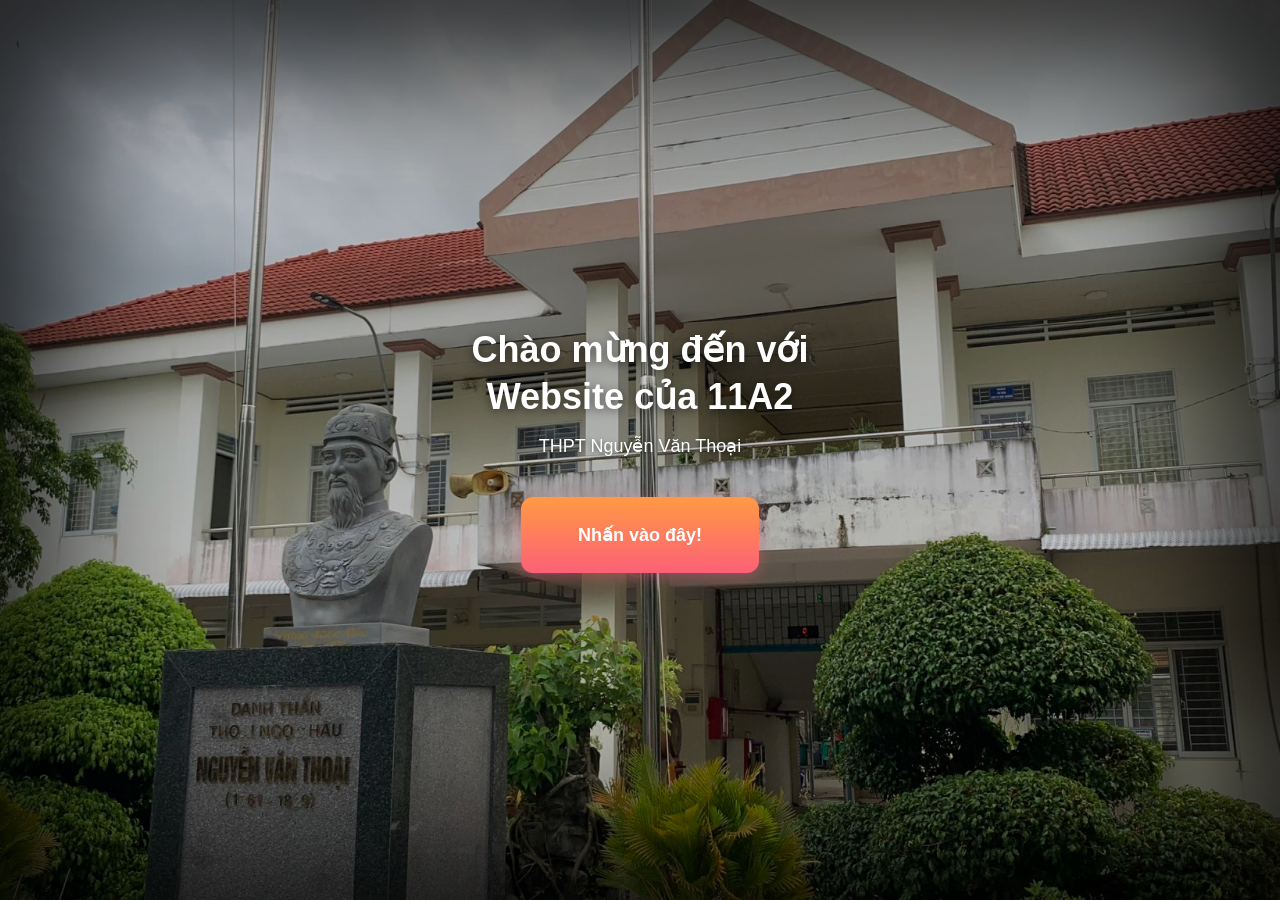
<file: index.html>
<!DOCTYPE html>
<html lang="vi">
<head>
    <meta charset="UTF-8">
    <meta name="viewport" content="width=device-width, initial-scale=1.0">
    <title>Chào mừng - Lớp 11A2</title>
    <link rel="icon" type="image/png" href="favicon.png">
    <link rel="stylesheet" href="style.css">
</head>
<body>
    <!-- Trang 1: Giao diện mở đầu -->
    <section class="hero">
        <div class="hero-overlay"></div>
        <div class="hero-content">
            <h1>Chào mừng đến với<br>Website của 11A2</h1>
            <p>THPT Nguyễn Văn Thoại</p>
            <!-- Nút này bấm vào sẽ chuyển sang file trang-chinh.html -->
            <a href="trang-chinh.html" class="btn-hero">Nhấn vào đây!</a>
        </div>
    </section>
</body>
</html>
</file>
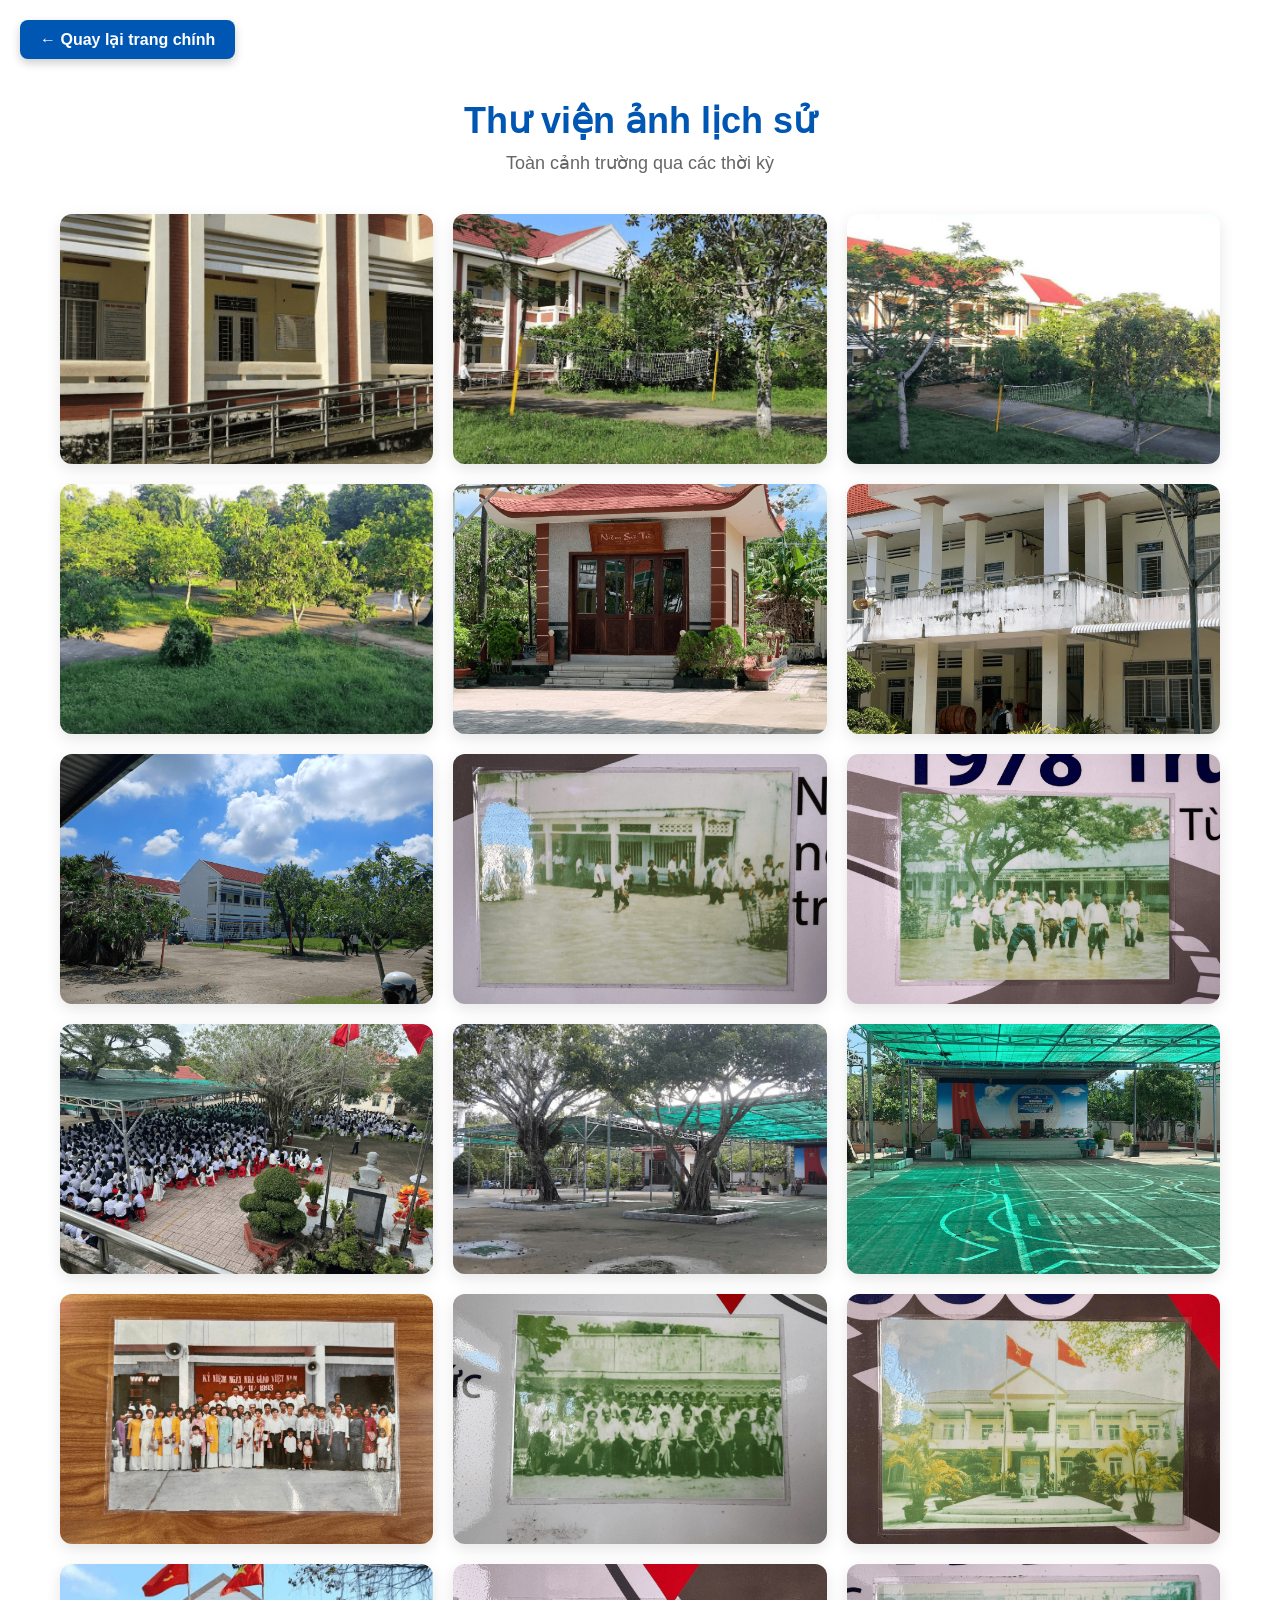
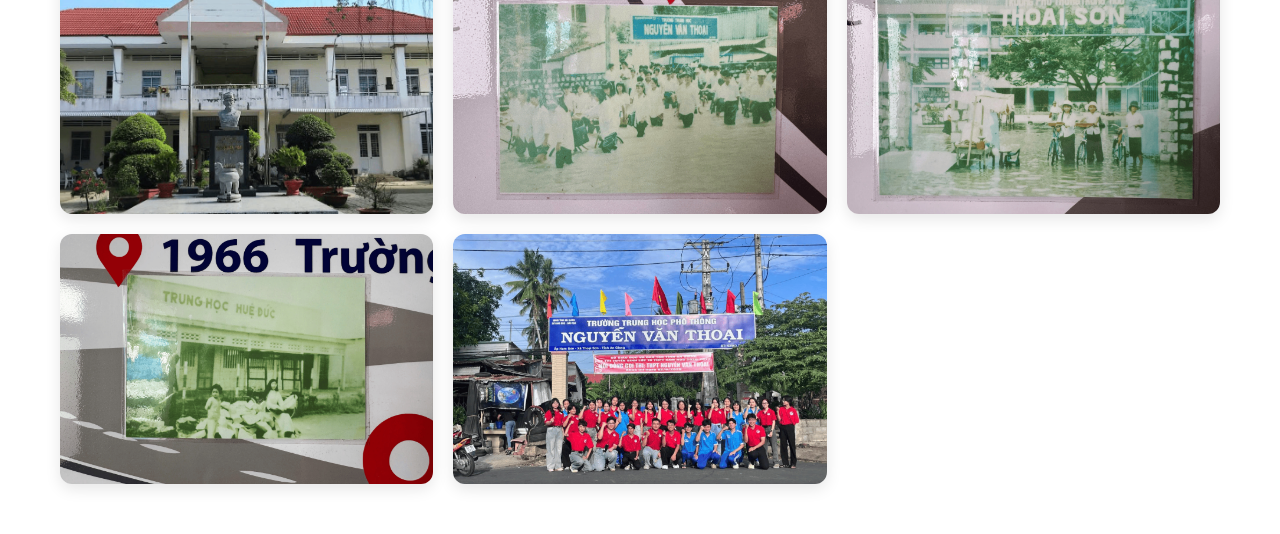
<file: thu-vien.html>
<!DOCTYPE html>
<html lang="vi">
<head>
    <meta charset="UTF-8">
    <meta name="viewport" content="width=device-width, initial-scale=1.0">
    <title>Thư viện ảnh - Lớp 11A2</title>
    <link rel="icon" type="image/png" href="favicon.png">
    <link rel="stylesheet" href="style.css">
    <style>
        .gallery-container {
            max-width: 1200px;
            margin: 100px auto 50px auto;
            padding: 0 20px;
            text-align: center;
        }
        .gallery-title {
            font-size: 36px;
            color: #0056b3;
            margin-bottom: 10px;
            font-weight: 900;
        }
        .gallery-subtitle {
            font-size: 18px;
            color: #666;
            margin-bottom: 40px;
        }
        /* Lưới ảnh: tự động chia 3 cột trên máy tính, 1 cột trên điện thoại */
        .gallery-grid {
            display: grid;
            grid-template-columns: repeat(auto-fill, minmax(300px, 1fr));
            gap: 20px;
        }
        .gallery-grid img {
            width: 100%;
            height: 250px;
            object-fit: cover;
            border-radius: 12px;
            box-shadow: 0 5px 15px rgba(0,0,0,0.1);
            transition: transform 0.3s;
            cursor: pointer;
        }
        .gallery-grid img:hover {
            transform: scale(1.03);
        }
        /* Nút quay lại */
        .back-btn {
            position: fixed;
            top: 20px;
            left: 20px;
            background-color: #0056b3;
            color: white;
            padding: 10px 20px;
            border-radius: 8px;
            text-decoration: none;
            font-weight: bold;
            z-index: 1000;
            box-shadow: 0 4px 10px rgba(0,0,0,0.2);
        }
        .back-btn:hover { background-color: #003d82; }
    </style>
</head>
<body>
    <!-- Nút quay lại trang chính -->
    <a href="trang-chinh.html" class="back-btn">← Quay lại trang chính</a>

    <div class="gallery-container">
        <h1 class="gallery-title">Thư viện ảnh lịch sử</h1>
        <p class="gallery-subtitle">Toàn cảnh trường qua các thời kỳ</p>

        <!-- Lưới chứa 30 tấm ảnh -->
        <div class="gallery-grid">
            <!-- Ảnh 1 đến 30 (Dán đủ 30 thẻ img) -->
            <img src="csvs10.jpg" alt="Ảnh 10" loading="lazy">
            <img src="csvs11.jpg" alt="Ảnh 11" loading="lazy">
            <img src="csvs12.jpg" alt="Ảnh 12" loading="lazy">
            <img src="csvs13.jpg" alt="Ảnh 13" loading="lazy">
            <img src="csvs14.jpg" alt="Ảnh 14" loading="lazy">
            <img src="csvs15.jpg" alt="Ảnh 15" loading="lazy">
            <img src="csvs16.jpg" alt="Ảnh 16" loading="lazy">
            <img src="csvs17.jpg" alt="Ảnh 17" loading="lazy">
            <img src="csvs18.jpg" alt="Ảnh 18" loading="lazy">
            <img src="csvs19.jpg" alt="Ảnh 19" loading="lazy">
            <img src="csvs20.jpg" alt="Ảnh 20" loading="lazy">
            <img src="csvs21.jpg" alt="Ảnh 21" loading="lazy">
            <img src="csvs22.jpg" alt="Ảnh 22" loading="lazy">
            <img src="csvs24.jpg" alt="Ảnh 24" loading="lazy">
            <img src="csvs25.jpg" alt="Ảnh 25" loading="lazy">
            <img src="csvs26.jpg" alt="Ảnh 26" loading="lazy">
            <img src="csvs27.jpg" alt="Ảnh 27" loading="lazy">
            <img src="csvs28.jpg" alt="Ảnh 28" loading="lazy">
            <img src="csvs29.jpg" alt="Ảnh 29" loading="lazy">
            <img src="csvs30.jpg" alt="Ảnh 30" loading="lazy">
        </div>
    </div>
</body>
</html>
</file>
<file: style.css>
* {
    margin: 0;
    padding: 0;
    box-sizing: border-box;
    font-family: 'Segoe UI', Tahoma, Geneva, Verdana, sans-serif;
}

/* =========================================
   CSS CHO TRANG 1 (INDEX.HTML)
   ========================================= */
.hero {
    position: relative;
    width: 100%;
    height: 100vh;
    /* Bạn có thể thay link ảnh nền khác ở đây */
    background-image: url('bg-trangchu.jpg');
    background-size: cover;
    background-position: center;
    display: flex;
    justify-content: center;
    align-items: center;
}

.hero-overlay {
    position: absolute;
    top: 0;
    left: 0;
    width: 100%;
    height: 100%;
    box-shadow: inset 0 0 150px 60px rgba(0, 0, 0, 0.8); /* Lớp phủ tối rìa */
    background: rgba(0, 0, 0, 0.2); 
    z-index: 1;
}

.hero-content {
    position: relative;
    z-index: 2;
    text-align: center;
    color: white;
}

.hero-content h1 {
    font-weight: 700;
    font-size: 36px;
    line-height: 1.3;
    margin-bottom: 15px;
    text-shadow: 0 2px 10px rgba(0,0,0,0.5);
}

.hero-content p {
    font-weight: 400;
    font-size: 18px;
    margin-bottom: 40px;
    text-shadow: 0 2px 5px rgba(0,0,0,0.5);
}

/* Nút bấm ở Trang 1 (đã đổi thành thẻ a để chuyển trang) */
.btn-hero {
    display: inline-flex;
    justify-content: center;
    align-items: center;
    font-weight: 700;
    font-size: 18px;
    color: white;
    text-decoration: none;
    width: 238px; /* ~6.28cm */
    height: 76px; /* ~2.02cm */
    background: linear-gradient(to bottom, #ff9a44, #fc6076);
    border-radius: 12px;
    box-shadow: 0 4px 15px rgba(252, 96, 118, 0.4);
    transition: all 0.3s ease;
}

.btn-hero:hover {
    transform: translateY(-3px);
    box-shadow: 0 6px 20px rgba(252, 96, 118, 0.6);
}

/* =========================================
   CSS CHO TRANG 2 (TRANG-CHINH.HTML)
   ========================================= */
body {
    background-color: transparent; 
}

/* Thanh Menu */
.navbar {
    position: fixed;
    top: 0;
    left: 0;
    width: 100%;
    height: 60px;
    background-color: #0056b3;
    display: flex;
    justify-content: space-between;
    align-items: center;
    padding: 0 40px;
    z-index: 1000;
}

.navbar .logo {
    color: white;
    font-weight: 900;
    font-size: 24px;
}

.nav-links {
    display: flex;
    gap: 30px;
}

.nav-links a {
    color: white;
    text-decoration: none;
    font-size: 14px;
    text-decoration: underline;
    text-underline-offset: 4px;
    transition: opacity 0.3s;
}

.nav-links a:hover {
    opacity: 0.8;
}

/* --- Phần Xin Chào (Ảnh nền + Chữ) --- */
.hero-section {
    position: relative; /* Để căn chỉnh lớp ảnh nền */
    height: 50vh;
    display: flex;
    justify-content: center;
    align-items: center;
    padding-top: 60px;
    text-align: center;
    background-color: #d4e4f7; /* Màu nền dự phòng */
    overflow: hidden;
}

/* --- Phần Xin Chào (Ảnh nền + Chữ) --- */
.hero-section {
    position: relative; 
    height: 60vh; /* Tăng chiều cao lên một chút cho hoành tráng */
    display: flex;
    justify-content: center;
    align-items: center;
    padding-top: 60px;
    text-align: center;
    /* Màu nền dự phòng khớp với gradient */
    background-color: #ffffff; 
    overflow: hidden;
}

.hero-bg {
    position: absolute;
    top: 0;
    left: 0;
    width: 100%;
    height: 100%;
    background-image: url('bg-trangchinh.jpg');  
    background-size: cover;
    background-position: center;
    
    /* Mờ dần từ trên xuống theo ý bạn */
    -webkit-mask-image: linear-gradient(to bottom, black 20%, transparent 100%);
    mask-image: linear-gradient(to bottom, black 20%, transparent 100%);
    z-index: 1;
}

.hero-section h1 {
    position: relative; 
    z-index: 2;
    color: #1a1a1a; /* Đổi màu chữ sang màu đen xám cho nổi bật trên nền sáng */
    font-weight: 900;
    font-size: 36px;
    text-shadow: 0 2px 15px rgba(255,255,255,0.8); /* Bóng trắng để chữ không bị chìm vào nền */
    padding: 0 20px;
}

/* --- Dải màu chuyển tiếp (Gradient) --- */
.separator {
    width: 100%;
    height: 250px; 
    margin-top: -80px; 
    position: relative;
    z-index: 3;
    /* Kết thúc bằng màu xanh đậm nhất */
    background: linear-gradient(to bottom, #eaf4ff 0%, #b5d5f5 50%, #4a90e2 100%);
}

.main-content {
    max-width: 1200px;
    margin: 0 auto;
    
    /* Kéo khung trượt lên một chút */
    margin-top: -80px; 
    padding: 100px 60px 50px 60px; 
    
    /* BỎ MÀU NỀN GRADIENT CŨ: Đổi thành nền trắng trong suốt */
    background-color: transparent; 
    
    /* TẠO 2 ĐƯỜNG KẺ DỌC MỜ DẦN */
    position: relative;
    z-index: 2;
}

.main-content::before {
    content: "";
    position: absolute;
    
    /* Đặt vị trí bắt đầu từ trên cùng của khung nội dung */
    top: 0;
    bottom: 0; /* Kéo dài xuống tận đáy của khung */
    
    /* Căn giữa 2 đường kẻ */
    left: 50%;
    transform: translateX(-50%);
    width: 100%;
    max-width: 1200px; /* Độ rộng của 2 đường kẻ (bạn có thể sửa số này cho rộng ra hoặc hẹp lại) */
    
    pointer-events: none;
    
    /* Đường kẻ dọc */
    border-left: 2px solid #0056b3;
    border-right: 2px solid #0056b3;
    
    /* Hiệu ứng mờ dần (nếu bạn muốn giữ) */
    -webkit-mask-image: linear-gradient(to bottom, transparent 0%, black 100%);
    mask-image: linear-gradient(to bottom, transparent 0%, black 100%);
}

.section-title {
    display: flex;
    align-items: baseline;
    gap: 15px;
    margin-top: 30px; /* Thêm dòng này để đẩy chữ xuống dưới một chút */
    margin-bottom: 30px;
}

.text-3d {
    font-weight: 900;
    font-size: 40px;
    color: #0056b3;
}

.text-sub {
    font-weight: 700;
    font-size: 24px;
    color: #000;
}

/* Ép thẻ model-viewer phải trong suốt, không có nền đen */
model-viewer {
    width: 100%;
    height: 600px;
    background-color: transparent !important; /* Xóa nền đen */
    --poster-color: transparent !important;   /* Xóa cái nền đen chờ ảnh tải */
    border-radius: 20px;
    outline: none;
    box-shadow: 0 10px 30px rgba(0, 0, 0, 0.1);
}

#panorama {
    width: 100%;
    height: 600px;
}
</file>
